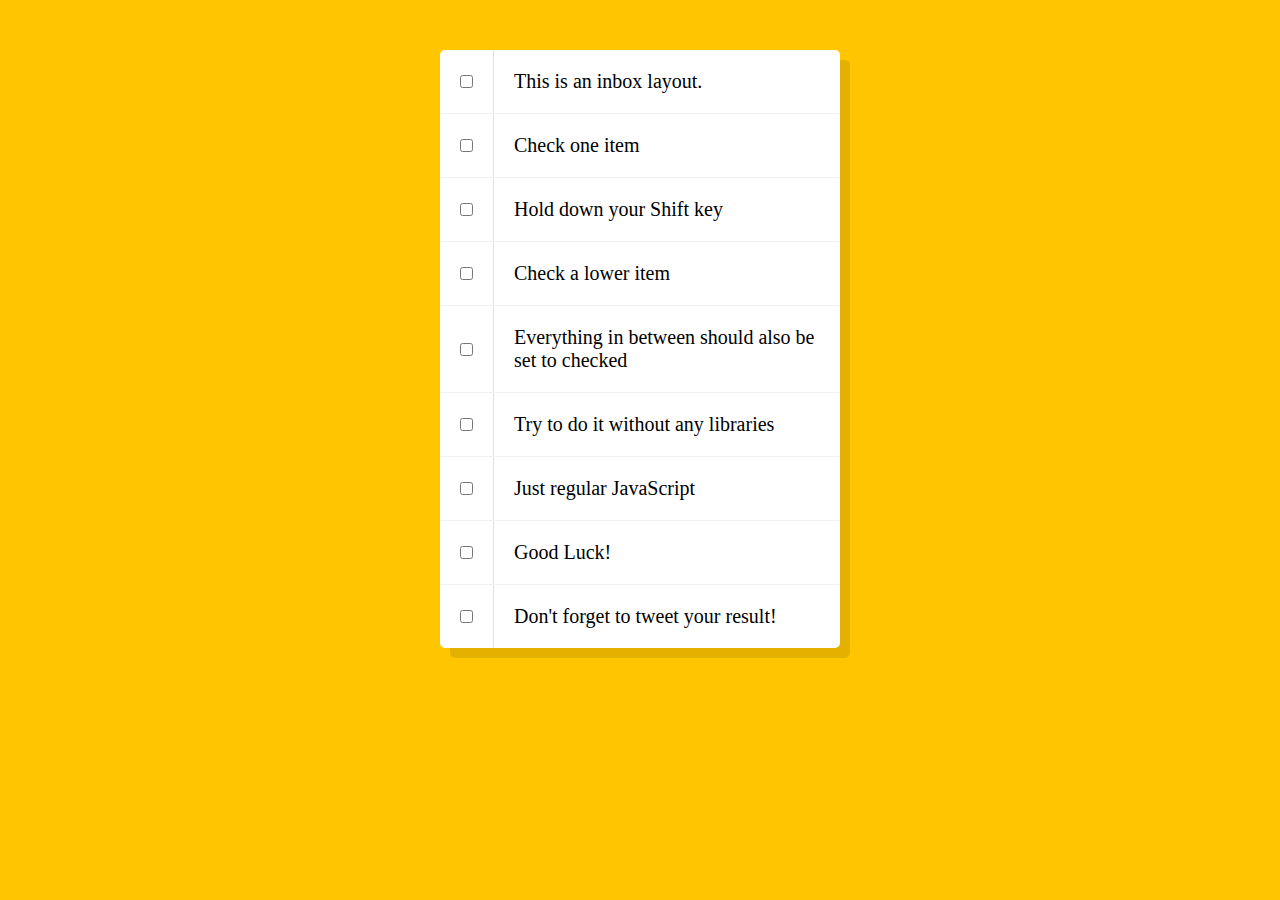
<file: Day10_HoldShift/src/index.html>
<!DOCTYPE html>
<html lang="en">
<head>
  <meta charset="UTF-8">
  <title>Hold Shift to Check Multiple Checkboxes</title>
</head>
<body>
  <style>

    html {
      font-family: sans-serif;
      background: #ffc600;
    }

    .inbox {
      max-width: 400px;
      margin: 50px auto;
      background: white;
      border-radius: 5px;
      box-shadow: 10px 10px 0 rgba(0,0,0,0.1);
    }

    .item {
      display: flex;
      align-items: center;
      border-bottom: 1px solid #F1F1F1;
    }

    .item:last-child {
      border-bottom: 0;
    }

    input:checked + p {
      background: #F9F9F9;
      text-decoration: line-through;
    }

    input[type="checkbox"] {
      margin: 20px;
    }

    p {
      margin: 0;
      padding: 20px;
      transition: background 0.2s;
      flex: 1;
      font-family:'helvetica neue';
      font-size: 20px;
      font-weight: 200;
      border-left: 1px solid #D1E2FF;
    }
  </style>
   <!--
   The following is a common layout you would see in an email client.

   When a user clicks a checkbox, holds Shift, and then clicks another checkbox a few rows down, all the checkboxes inbetween those two checkboxes should be checked.

  -->
  <div class="inbox">
    <div class="item">
      <input type="checkbox">
      <p>This is an inbox layout.</p>
    </div>
    <div class="item">
      <input type="checkbox">
      <p>Check one item</p>
    </div>
    <div class="item">
      <input type="checkbox">
      <p>Hold down your Shift key</p>
    </div>
    <div class="item">
      <input type="checkbox">
      <p>Check a lower item</p>
    </div>
    <div class="item">
      <input type="checkbox">
      <p>Everything in between should also be set to checked</p>
    </div>
    <div class="item">
      <input type="checkbox">
      <p>Try to do it without any libraries</p>
    </div>
    <div class="item">
      <input type="checkbox">
      <p>Just regular JavaScript</p>
    </div>
    <div class="item">
      <input type="checkbox">
      <p>Good Luck!</p>
    </div>
    <div class="item">
      <input type="checkbox">
      <p>Don't forget to tweet your result!</p>
    </div>
  </div>

<script>
    const checkboxes=document.querySelectorAll('.inbox input[type="checkbox"]');
    let lastChecked;
    function handleCheck(e){
        let inbetween = false;
        if(e.shiftKey && this.checked){
            checkboxes.forEach(checkbox=>{
                if(checkbox===this || checkbox ===lastChecked){
                    inbetween=!inbetween
                }
                if (inbetween) {
                    checkbox.checked = true;
                }
            })
        }
        
        
        lastChecked=this
    }
    checkboxes.forEach(checkbox=>checkbox.addEventListener('click',handleCheck));
</script>
</body>
</html>
</file>
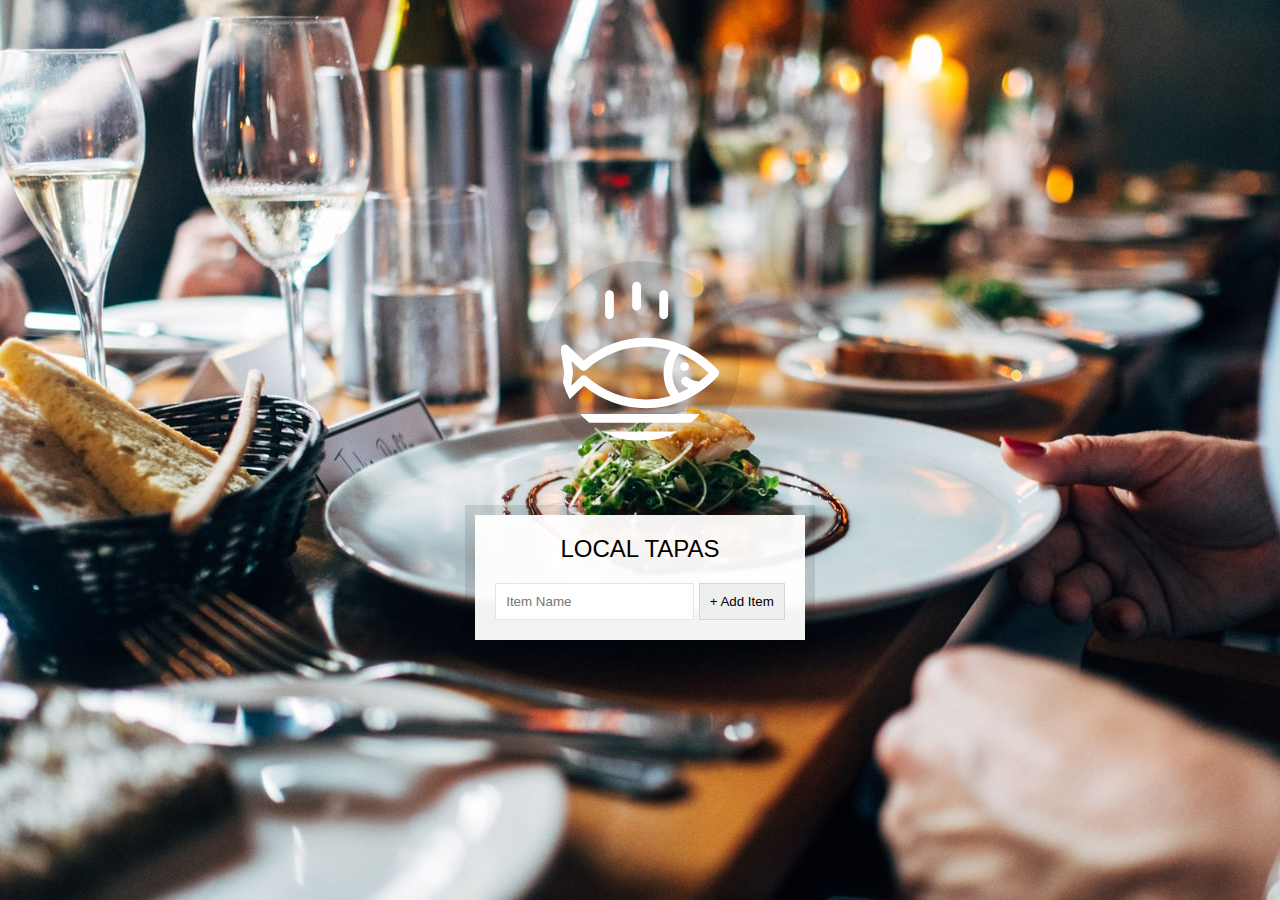
<file: Day15_LocalStorage/src/index.html>
<!DOCTYPE html>
<html lang="en">
<head>
  <meta charset="UTF-8">
  <title>LocalStorage</title>
  <link rel="stylesheet" href="style.css">
</head>
<body>
  <!--
      Fish SVG Cred:
      https://thenounproject.com/search/?q=fish&i=589236
   -->

   <svg xmlns="http://www.w3.org/2000/svg" xmlns:xlink="http://www.w3.org/1999/xlink" version="1.1" x="0px" y="0px" viewBox="0 0 512 512" enable-background="new 0 0 512 512" xml:space="preserve"><g><path d="M495.9,425.3H16.1c-5.2,0-10.1,2.9-12.5,7.6c-2.4,4.7-2.1,10.3,0.9,14.6l39,56.4c2.6,3.8,7,6.1,11.6,6.1h401.7   c4.6,0,9-2.3,11.6-6.1l39-56.4c3-4.3,3.3-9.9,0.9-14.6C506,428.2,501.1,425.3,495.9,425.3z M449.4,481.8H62.6L43,453.6H469   L449.4,481.8z"/><path d="M158.3,122c7.8,0,14.1-6.3,14.1-14.1V43.4c0-7.8-6.3-14.1-14.1-14.1c-7.8,0-14.1,6.3-14.1,14.1v64.5   C144.2,115.7,150.5,122,158.3,122z"/><path d="M245.1,94.7c7.8,0,14.1-6.3,14.1-14.1V16.1c0-7.8-6.3-14.1-14.1-14.1C237.3,2,231,8.3,231,16.1v64.5   C231,88.4,237.3,94.7,245.1,94.7z"/><path d="M331.9,122c7.8,0,14.1-6.3,14.1-14.1V43.4c0-7.8-6.3-14.1-14.1-14.1s-14.1,6.3-14.1,14.1v64.5   C317.8,115.7,324.1,122,331.9,122z"/><path d="M9.6,385.2c5.3,2.8,11.8,1.9,16.2-2.2l50.6-47.7c56.7,46.5,126.6,71.9,198.3,71.9c0,0,0,0,0,0   c87.5,0,169.7-36.6,231.4-103.2c5-5.4,5-13.8,0-19.2c-61.8-66.5-144-103.2-231.4-103.2c-72,0-142.2,25.6-199,72.5l-50-47.1   c-4.4-4.1-10.9-5-16.2-2.2c-5.3,2.8-8.3,8.7-7.4,14.6l11.6,75L2.2,370.6C1.3,376.5,4.2,382.4,9.6,385.2z M380.9,230.8   c34.9,14.3,67.2,35.7,95.3,63.6c-10.1,10-20.8,19.2-31.9,27.5c-22.4-3.3-29.6-8.8-30.7-9.7c-4-5.7-11.8-7.7-18.1-4.4   c-6.9,3.6-9.5,12.2-5.9,19.1c1.9,3.5,7.3,10.3,22.4,16c-10.1,5.7-20.5,10.7-31.1,15.1C352.4,320.2,352.4,268.6,380.9,230.8z    M36.3,255.6l29.4,27.7c5.3,5,13.6,5.1,19.1,0.3c53.2-47.6,120.7-73.7,190-73.7c26.9,0,53.2,3.9,78.5,11.3   c-29.3,44.6-29.3,102,0,146.6c-25.3,7.4-51.6,11.3-78.5,11.3c-69,0-136.3-26-189.4-73.2c-2.7-2.4-13.4-6.3-19.1,0.3l-30.1,28.3   l5.7-40C42.2,293,36.3,255.6,36.3,255.6z"/><circle cx="398.8" cy="273.8" r="14.1"/></g></svg>

  <div class="wrapper">
    <h2>LOCAL TAPAS</h2>
    <p></p>
    <ul class="plates">
      <li>Loading Tapas...</li>
    </ul>
    <form class="add-items">
      <input type="text" name="item" placeholder="Item Name" required>
      <input type="submit" value="+ Add Item">
    </form>
  </div>

<script>
  const addItems = document.querySelector('.add-items');
  const itemsList = document.querySelector('.plates');
  const items = JSON.parse(localStorage.getItem('itemsData')) || []; //checking if there's local storage


  function pushItem(e){
    e.preventDefault(); // stopping default refresh
    const text = (this.querySelector('[name=item]')).value  // this is the form here
    const item ={
      text:text,
      done:false
    }
    

    items.push(item);
    populateList(items,itemsList);
    localStorage.setItem('itemsData',JSON.stringify(items));  // setting in local storage
    this.reset(); //clear form data
  }

  function populateList(plates=[],platesList){
    platesList.innerHTML=plates.map((plate,i)=>{
      return `
        <li>
          <input type="checkbox" data-index=${i} id="item-${i}" ${plate.done?'checked':''}/>
          <label for="item-${i}">${plate.text}</label>
        </li>
      `
    }).join('');
  }

  function toggleDone(e){
    if(!e.target.matches('input')) return; //this will listen only on input ie checkbox not the list or anywhere between
    const el =e.target;
    const index = el.dataset.index;
    items[index].done=!items[index].done; //reverse setting it
    localStorage.setItem('itemsData',JSON.stringify(items)); // setting in local storage
    populateList(items,itemsList); // loading DOM
  }

  addItems.addEventListener('submit',pushItem);
  itemsList.addEventListener('click',toggleDone); // this is event delegation, we're targetting something which is existent on page, ie <ul> is present even if <li> is there or not, <li> is created later

  populateList(items,itemsList); //loading with default cache

</script>


</body>
</html>
</file>
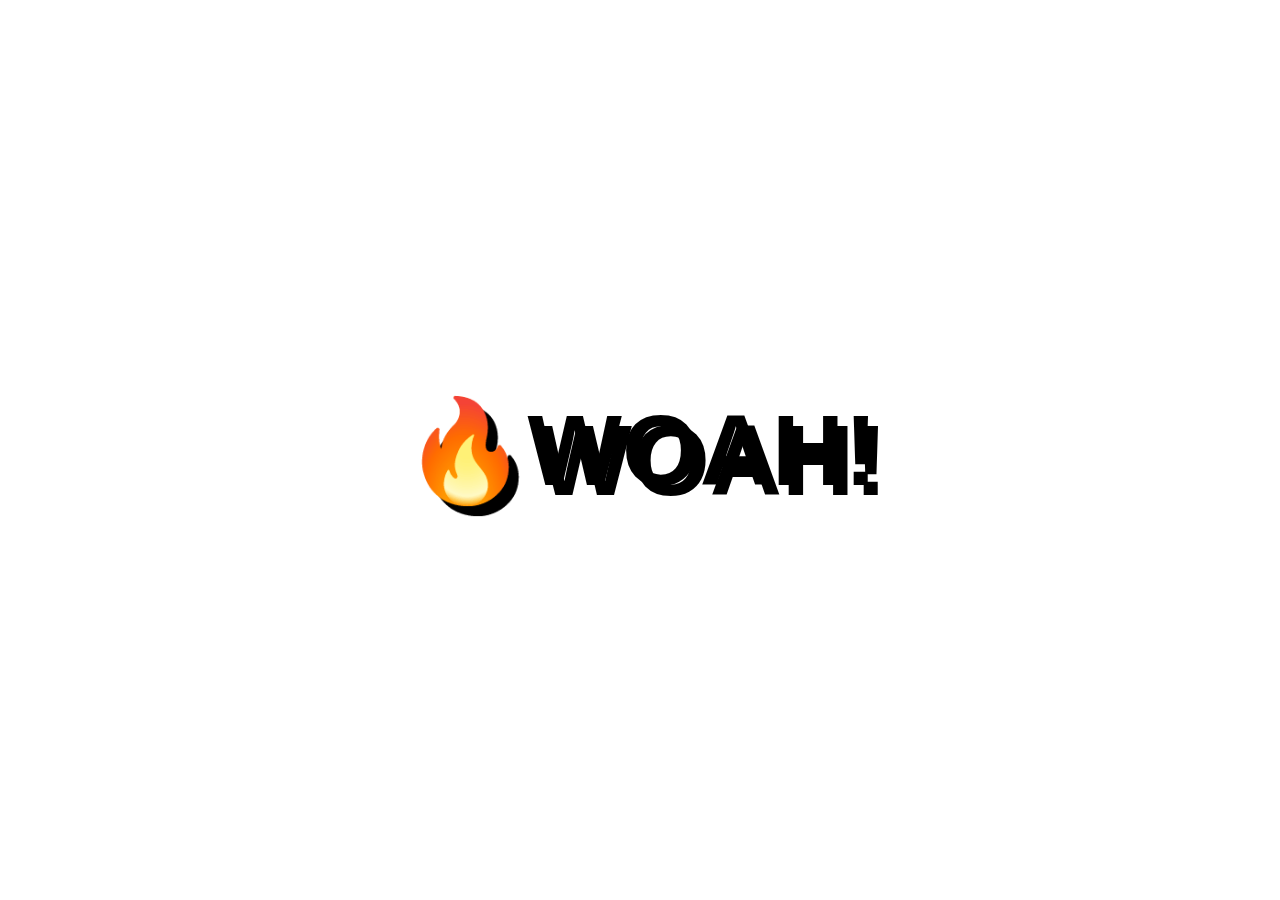
<file: Day16_Mouse_Move_shadow/src/index.html>
<!DOCTYPE html>
<html lang="en">
<head>
  <meta charset="UTF-8">
  <title>Mouse Shadow</title>
</head>
<body>

  <div class="hero">
    <h1 contenteditable>🔥WOAH!</h1>
  </div>

  <style>
  html {
    color: black;
    font-family: sans-serif;
  }

  body {
    margin: 0;
  }

  .hero {
    min-height: 100vh;
    display: flex;
    justify-content: center;
    align-items: center;
    color: black;
  }

  h1 {
    text-shadow: 10px 10px 0 rgba(0,0,0,1);
    font-size: 100px;
  }
  </style>

<script>
  const hero = document.querySelector('.hero');
  const text = hero.querySelector('h1');
  const walk=100;

  function shadow(e){
    const {offsetWidth:width,offsetHeight:height}=hero;
    let {offsetX:x,offsetY:y} = e //equivalent to e.offsetX=x, used to find current cureser position

    if(this!==e.target){  //our main element on which event listener is hero, but when there's child the offset position becomes relative and start from 0, hence doung this
      x = x + e.target.offsetLeft;  //adding relative to make it absolute
      y = y + e.target.offsetTop;
    }

    const xWalk = Math.round((x/width * walk) - (walk/2));  //how far text shadow should stretch, if walk is 100 it'll move between 50px to -50px
    const yWalk = Math.round((y/height * walk) - (walk/2));
    
    text.style.textShadow = `${xWalk}px ${yWalk}px 0 rgba(255,0,255,0.7)`; //you can repeat the shadow property multiple time to get multiple shadows in differnt direction and color

  }

  hero.addEventListener('mousemove',shadow);
</script>
</body>
</html>
</file>
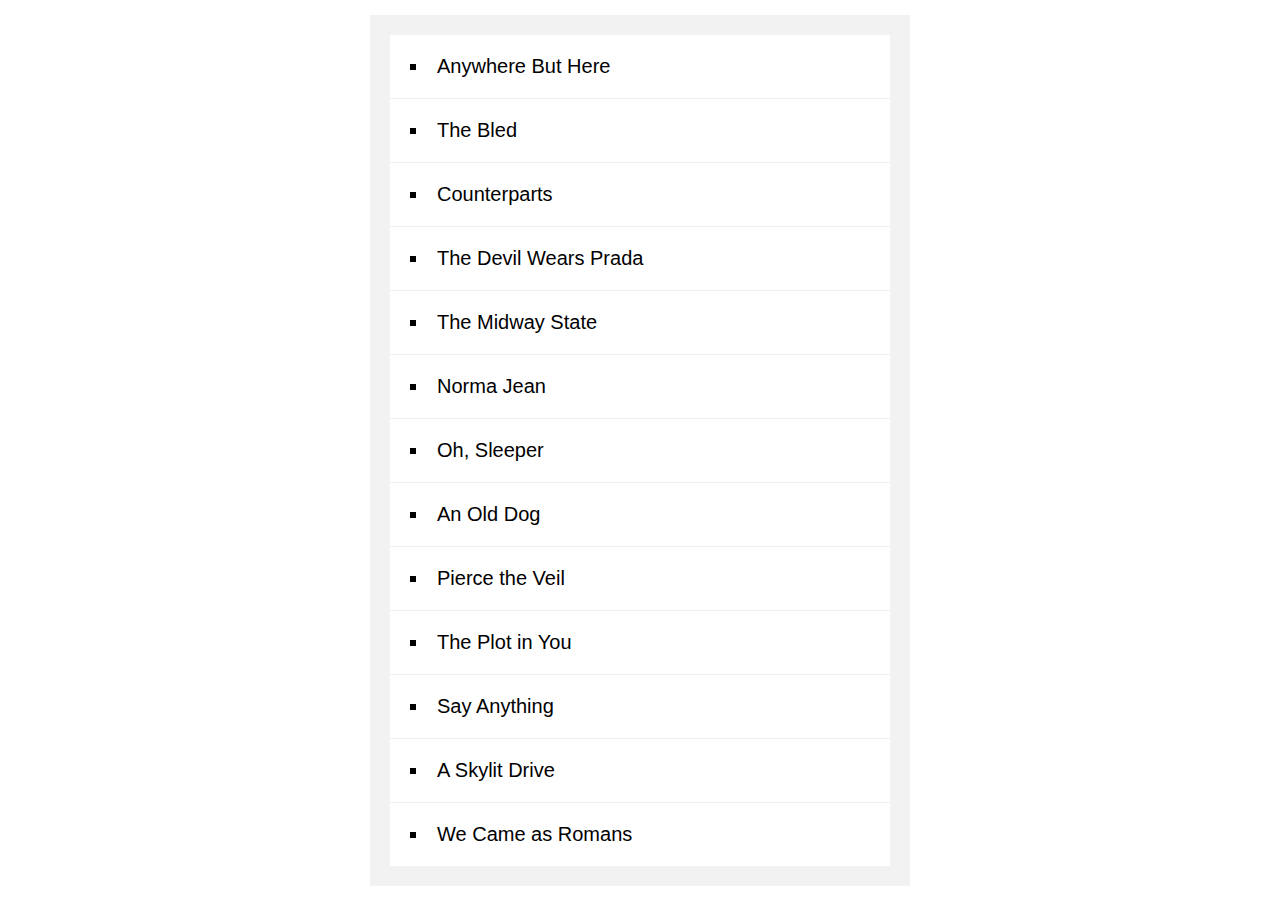
<file: Day17_Sort_Words/src/index.html>
<!DOCTYPE html>
<html lang="en">
<head>
  <meta charset="UTF-8">
  <title>Sort Without Articles</title>
</head>
<body>

  <style>
    body {
      margin: 0;
      font-family: sans-serif;
      background: url("https://source.unsplash.com/nDqA4d5NL0k/2000x2000");
      background-size: cover;
      display: flex;
      align-items: center;
      min-height: 100vh;
    }

    #bands {
      list-style: inside square;
      font-size: 20px;
      background: white;
      width: 500px;
      margin: auto;
      padding: 0;
      box-shadow: 0 0 0 20px rgba(0, 0, 0, 0.05);
    }
    
    #bands li {
      border-bottom: 1px solid #efefef;
      padding: 20px;
    }
    
    #bands li:last-child {
      border-bottom: 0;
    }

    a {
      color: #ffc600;
      text-decoration: none;
    }

  </style>

  <ul id="bands"></ul>

<script>
const bands = ['The Plot in You', 'The Devil Wears Prada', 'Pierce the Veil', 'Norma Jean', 'The Bled', 'Say Anything', 'The Midway State', 'We Came as Romans', 'Counterparts', 'Oh, Sleeper', 'A Skylit Drive', 'Anywhere But Here', 'An Old Dog'];

function strip(bandName) {
  return bandName.replace(/^(a |the |an )/i, '').trim();
}

const sortedBands = bands.sort((a, b) => strip(a) > strip(b) ? 1 : -1);

document.querySelector('#bands').innerHTML =
  sortedBands
    .map(band => `<li>${band}</li>`)
    .join('');

console.log(sortedBands);

</script>

</body>
</html>
</file>
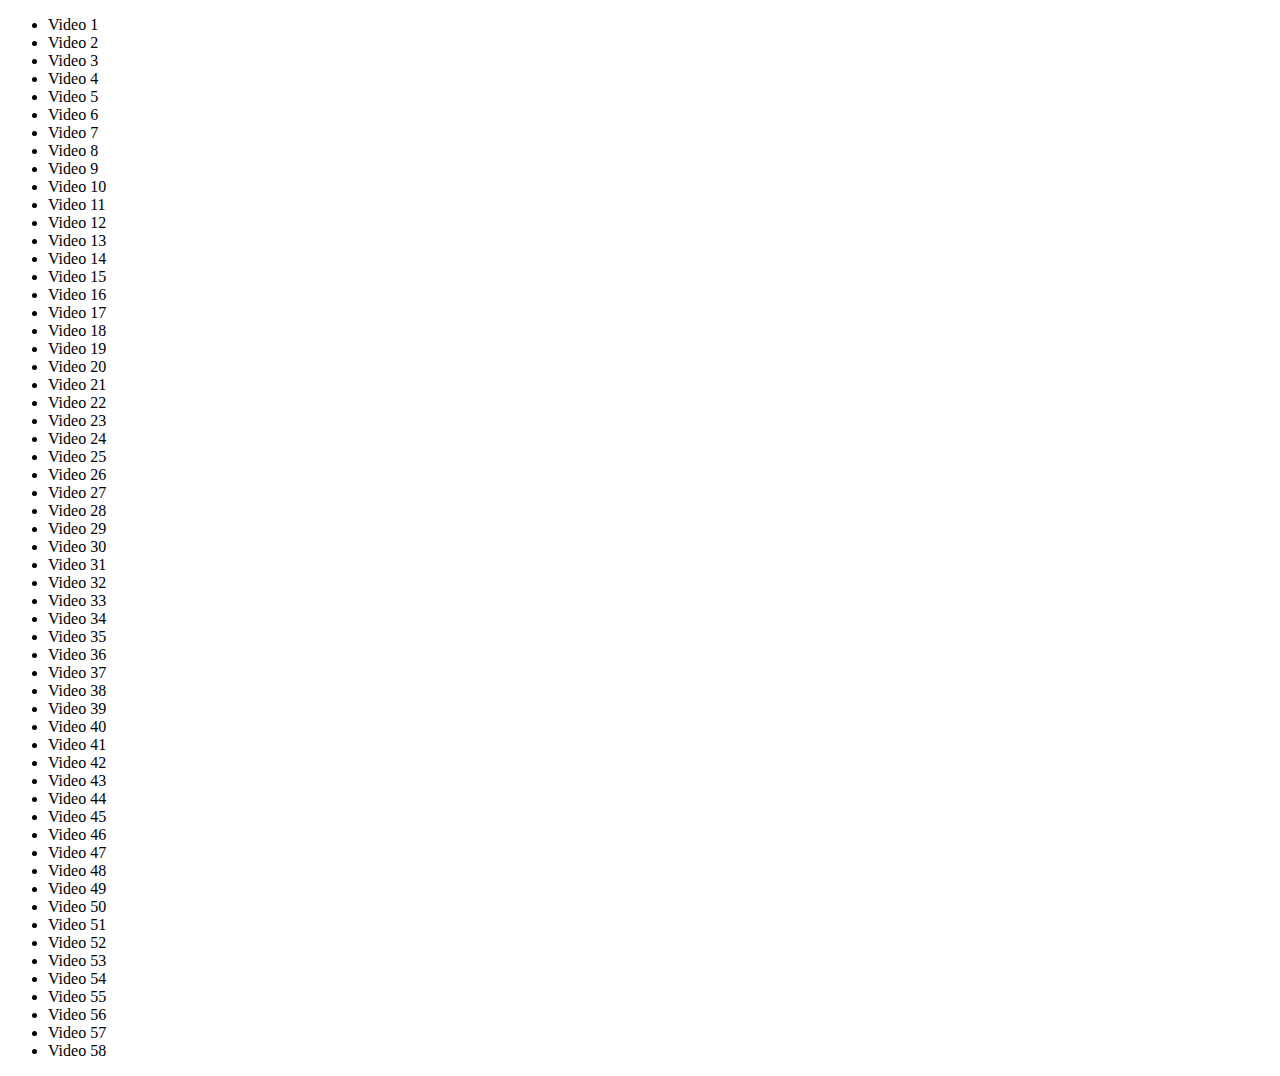
<file: Day18_Adding_Time_with_Reduce/src/index.html>
<!DOCTYPE html>
<html lang="en">
<head>
  <meta charset="UTF-8">
  <title>Videos</title>
</head>
<body>
  <ul class="videos">
    <li data-time="5:43">
      Video 1
    </li>
    <li data-time="2:33">
      Video 2
    </li>
    <li data-time="3:45">
      Video 3
    </li>
    <li data-time="0:47">
      Video 4
    </li>
    <li data-time="5:21">
      Video 5
    </li>
    <li data-time="6:56">
      Video 6
    </li>
    <li data-time="3:46">
      Video 7
    </li>
    <li data-time="5:25">
      Video 8
    </li>
    <li data-time="3:14">
      Video 9
    </li>
    <li data-time="3:31">
      Video 10
    </li>
    <li data-time="5:59">
      Video 11
    </li>
    <li data-time="3:07">
      Video 12
    </li>
    <li data-time="11:29">
      Video 13
    </li>
    <li data-time="8:57">
      Video 14
    </li>
    <li data-time="5:49">
      Video 15
    </li>
    <li data-time="5:52">
      Video 16
    </li>
    <li data-time="5:50">
      Video 17
    </li>
    <li data-time="9:13">
      Video 18
    </li>
    <li data-time="11:51">
      Video 19
    </li>
    <li data-time="7:58">
      Video 20
    </li>
    <li data-time="4:40">
      Video 21
    </li>
    <li data-time="4:45">
      Video 22
    </li>
    <li data-time="6:46">
      Video 23
    </li>
    <li data-time="7:24">
      Video 24
    </li>
    <li data-time="7:12">
      Video 25
    </li>
    <li data-time="5:23">
      Video 26
    </li>
    <li data-time="3:34">
      Video 27
    </li>
    <li data-time="8:22">
      Video 28
    </li>
    <li data-time="5:17">
      Video 29
    </li>
    <li data-time="3:10">
      Video 30
    </li>
    <li data-time="4:43">
      Video 31
    </li>
    <li data-time="19:43">
      Video 32
    </li>
    <li data-time="0:47">
      Video 33
    </li>
    <li data-time="0:47">
      Video 34
    </li>
    <li data-time="3:14">
      Video 35
    </li>
    <li data-time="3:59">
      Video 36
    </li>
    <li data-time="2:43">
      Video 37
    </li>
    <li data-time="4:17">
      Video 38
    </li>
    <li data-time="6:56">
      Video 39
    </li>
    <li data-time="3:05">
      Video 40
    </li>
    <li data-time="2:06">
      Video 41
    </li>
    <li data-time="1:59">
      Video 42
    </li>
    <li data-time="1:49">
      Video 43
    </li>
    <li data-time="3:36">
      Video 44
    </li>
    <li data-time="7:10">
      Video 45
    </li>
    <li data-time="3:44">
      Video 46
    </li>
    <li data-time="3:44">
      Video 47
    </li>
    <li data-time="4:36">
      Video 48
    </li>
    <li data-time="3:16">
      Video 49
    </li>
    <li data-time="1:10">
      Video 50
    </li>
    <li data-time="6:10">
      Video 51
    </li>
    <li data-time="2:14">
      Video 52
    </li>
    <li data-time="3:44">
      Video 53
    </li>
    <li data-time="5:05">
      Video 54
    </li>
    <li data-time="6:03">
      Video 55
    </li>
    <li data-time="12:39">
      Video 56
    </li>
    <li data-time="1:56">
      Video 57
    </li>
    <li data-time="4:04">
      Video 58
    </li>
  </ul>
<script>

  const timeNodes = Array.from(document.querySelectorAll('[data-time]'));

  const seconds = timeNodes
    .map(node => node.dataset.time)
    .map(timeCode => {
      const [mins, secs] = timeCode.split(':').map(parseFloat);
      return (mins * 60) + secs;
    })
    .reduce((total, vidSeconds) => total + vidSeconds);

    let secondsLeft = seconds;
    const hours = Math.floor(secondsLeft / 3600);
    secondsLeft = secondsLeft % 3600;

    const mins = Math.floor(secondsLeft / 60);
    secondsLeft = secondsLeft % 60;

    console.log(hours, mins, secondsLeft);

</script>
</body>
</html>
</file>
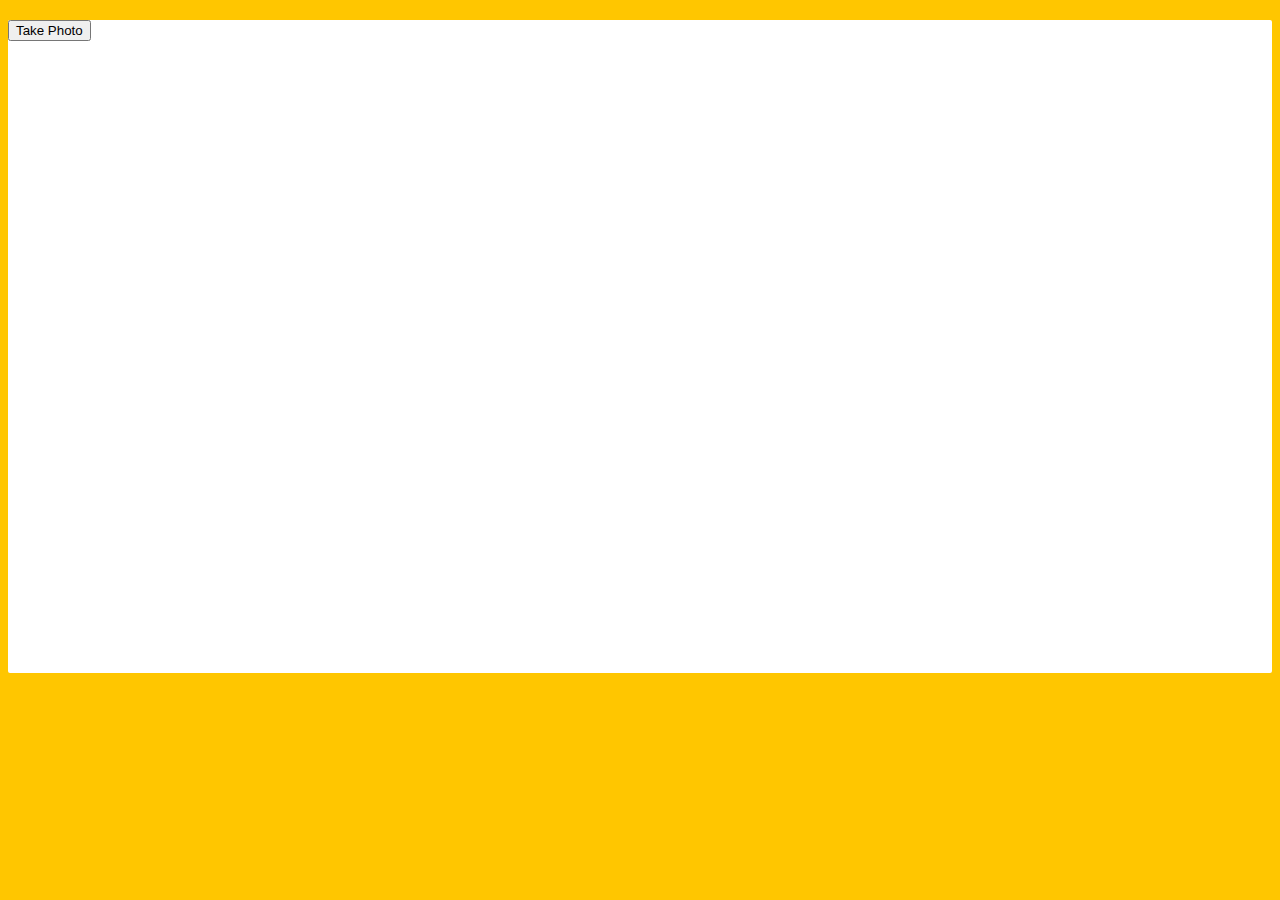
<file: Day19_Webcam_Fun/src/index.html>
<!DOCTYPE html>
<html lang="en">
<head>
  <meta charset="UTF-8">
  <title>Get User Media Code Along!</title>
  <link rel="stylesheet" href="style.css">
</head>
<body>

  <div class="photobooth">
    <div class="controls">
      <button onClick="takePhoto()">Take Photo</button>
<!--       <div class="rgb">
        <label for="rmin">Red Min:</label>
        <input type="range" min=0 max=255 name="rmin">
        <label for="rmax">Red Max:</label>
        <input type="range" min=0 max=255 name="rmax">

        <br>

        <label for="gmin">Green Min:</label>
        <input type="range" min=0 max=255 name="gmin">
        <label for="gmax">Green Max:</label>
        <input type="range" min=0 max=255 name="gmax">

        <br>

        <label for="bmin">Blue Min:</label>
        <input type="range" min=0 max=255 name="bmin">
        <label for="bmax">Blue Max:</label>
        <input type="range" min=0 max=255 name="bmax">
      </div> -->
    </div>

    <canvas class="photo"></canvas>
    <video class="player"></video>
    <div class="strip"></div>
  </div>

  <audio class="snap" src="./snap.mp3" hidden></audio>

  <script src="scripts.js"></script>

</body>
</html>
</file>
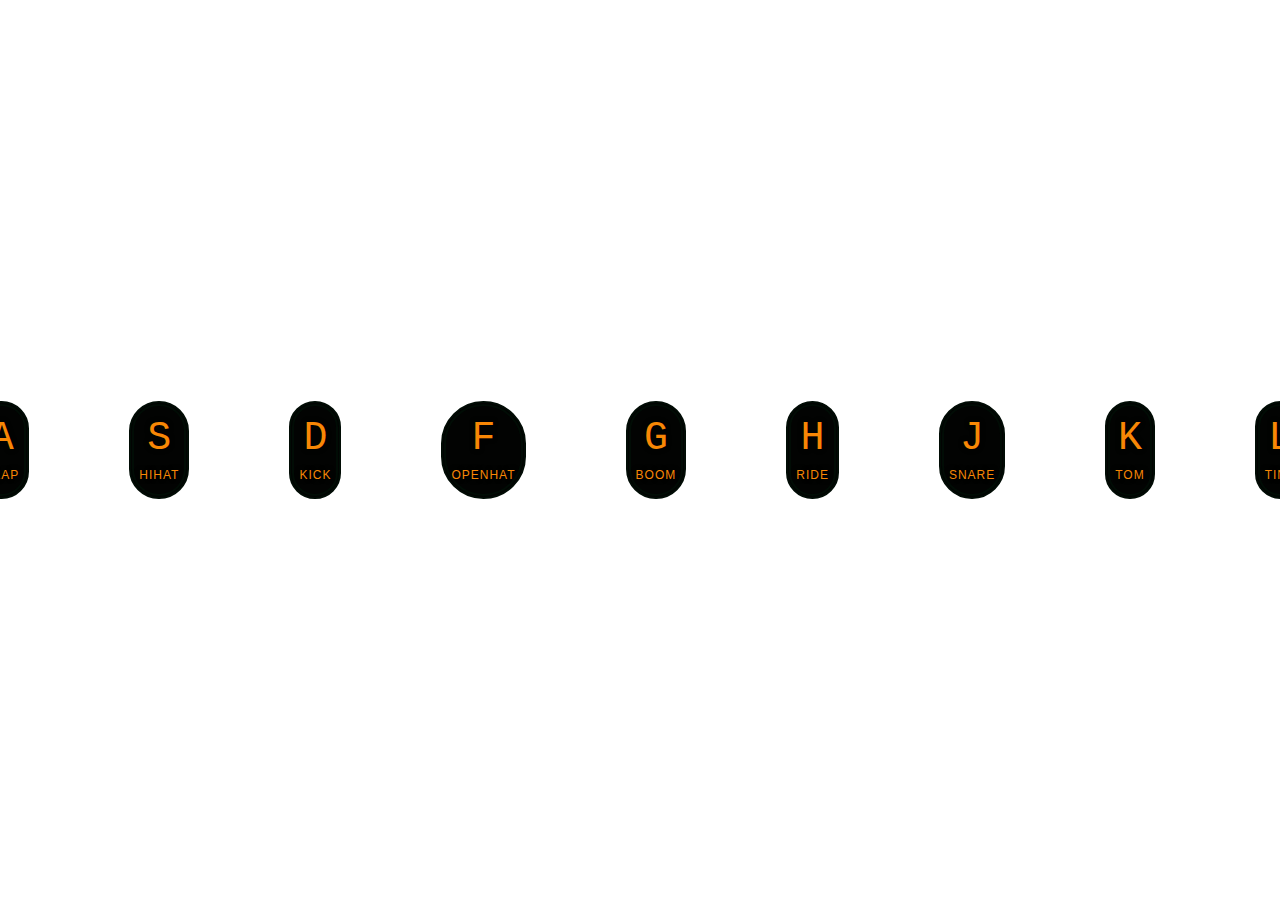
<file: Day1_DrumKit/src/index.html>
<!DOCTYPE html>
<html lang="en">
<head>
  <meta charset="UTF-8">
  <title>Drum Kit</title>
  <link rel="stylesheet" href="styling.css">
</head>
<body>


    <div class="keys">
      <div data-key="65" class="key">
        <kbd>A</kbd>
        <span class="sound">clap</span>
      </div>
      <div data-key="83" class="key">
        <kbd>S</kbd>
        <span class="sound">hihat</span>
      </div>
      <div data-key="68" class="key">
        <kbd>D</kbd>
        <span class="sound">kick</span>
      </div>
      <div data-key="70" class="key">
        <kbd>F</kbd>
        <span class="sound">openhat</span>
      </div>
      <div data-key="71" class="key">
        <kbd>G</kbd>
        <span class="sound">boom</span>
      </div>
      <div data-key="72" class="key">
        <kbd>H</kbd>
        <span class="sound">ride</span>
      </div>
      <div data-key="74" class="key">
        <kbd>J</kbd>
        <span class="sound">snare</span>
      </div>
      <div data-key="75" class="key">
        <kbd>K</kbd>
        <span class="sound">tom</span>
      </div>
      <div data-key="76" class="key">
        <kbd>L</kbd>
        <span class="sound">tink</span>
      </div>
    </div>
  
    <audio data-key="65" src="sounds/clap.wav"></audio>
    <audio data-key="83" src="sounds/hihat.wav"></audio>
    <audio data-key="68" src="sounds/kick.wav"></audio>
    <audio data-key="70" src="sounds/openhat.wav"></audio>
    <audio data-key="71" src="sounds/boom.wav"></audio>
    <audio data-key="72" src="sounds/ride.wav"></audio>
    <audio data-key="74" src="sounds/snare.wav"></audio>
    <audio data-key="75" src="sounds/tom.wav"></audio>
    <audio data-key="76" src="sounds/tink.wav"></audio>
  
  <script>

      window.addEventListener('keydown',function(e){
        const audio = document.querySelector(`audio[data-key="${e.keyCode}"]`);
        if (!audio) return;
        const key = document.querySelector(`div[data-key="${e.keyCode}"]`);
        key.classList.add('playing')
        audio.currentTime=0;
        audio.play();
      })

      document.querySelectorAll(`.key`).forEach(a=>a.addEventListener('transitionend',removeTransition));

      function removeTransition(e){
        if(e.propertyName==='transform'){
            e.target.classList.remove('playing');
        }
      }
  
  </script>

</body>
</html>
</file>
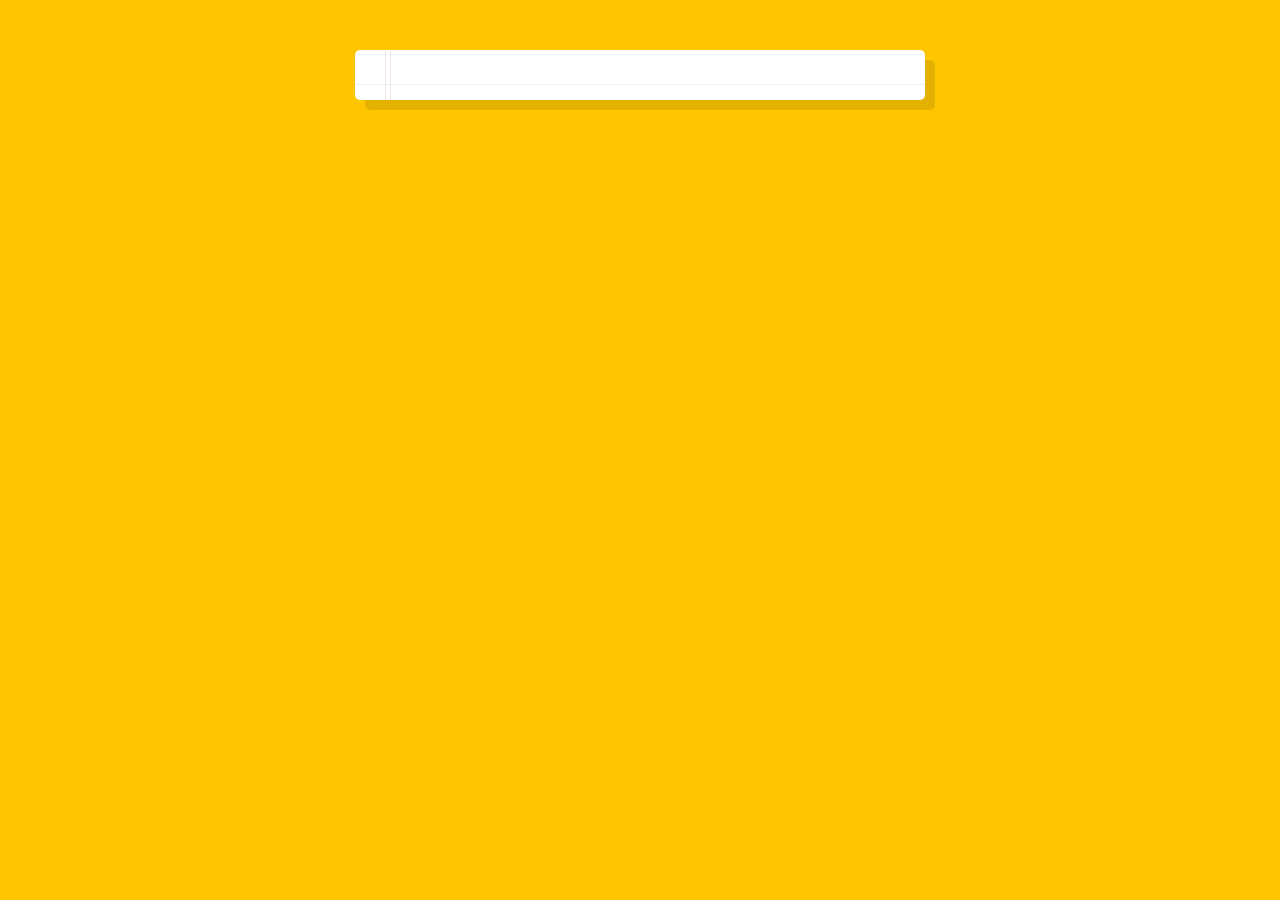
<file: Day20_Speech_Detection/src/index.html>
<!DOCTYPE html>
<html lang="en">
<head>
  <meta charset="UTF-8">
  <title>Speech Detection</title>
</head>
<body>

  <div class="words" contenteditable>
  </div>

<script>
  window.SpeechRecognition = window.SpeechRecognition || window.webkitSpeechRecognition;

  const recognition = new SpeechRecognition();
  recognition.interimResults = true;
  recognition.lang = 'en-US';
  
  let p = document.createElement('p');
  const words = document.querySelector('.words');
  words.appendChild(p);

  recognition.addEventListener('result', e => {
    const transcript = Array.from(e.results)
      .map(result => result[0])
      .map(result => result.transcript)
      .join('');

      const poopScript = transcript.replace(/poop|poo|shit|dump/gi, '💩');
      p.textContent = poopScript;

      if (e.results[0].isFinal) {
        p = document.createElement('p');
        words.appendChild(p);
      }
  });

  recognition.addEventListener('end', recognition.start);

  recognition.start();

</script>


  <style>
    html {
      font-size: 10px;
    }

    body {
      background: #ffc600;
      font-family: 'helvetica neue';
      font-weight: 200;
      font-size: 20px;
    }

    .words {
      max-width: 500px;
      margin: 50px auto;
      background: white;
      border-radius: 5px;
      box-shadow: 10px 10px 0 rgba(0,0,0,0.1);
      padding: 1rem 2rem 1rem 5rem;
      background: -webkit-gradient(linear, 0 0, 0 100%, from(#d9eaf3), color-stop(4%, #fff)) 0 4px;
      background-size: 100% 3rem;
      position: relative;
      line-height: 3rem;
    }
    
    p {
      margin: 0 0 3rem;
    }

    .words:before {
      content: '';
      position: absolute;
      width: 4px;
      top: 0;
      left: 30px;
      bottom: 0;
      border: 1px solid;
      border-color: transparent #efe4e4;
    }
  </style>

</body>
</html>
</file>
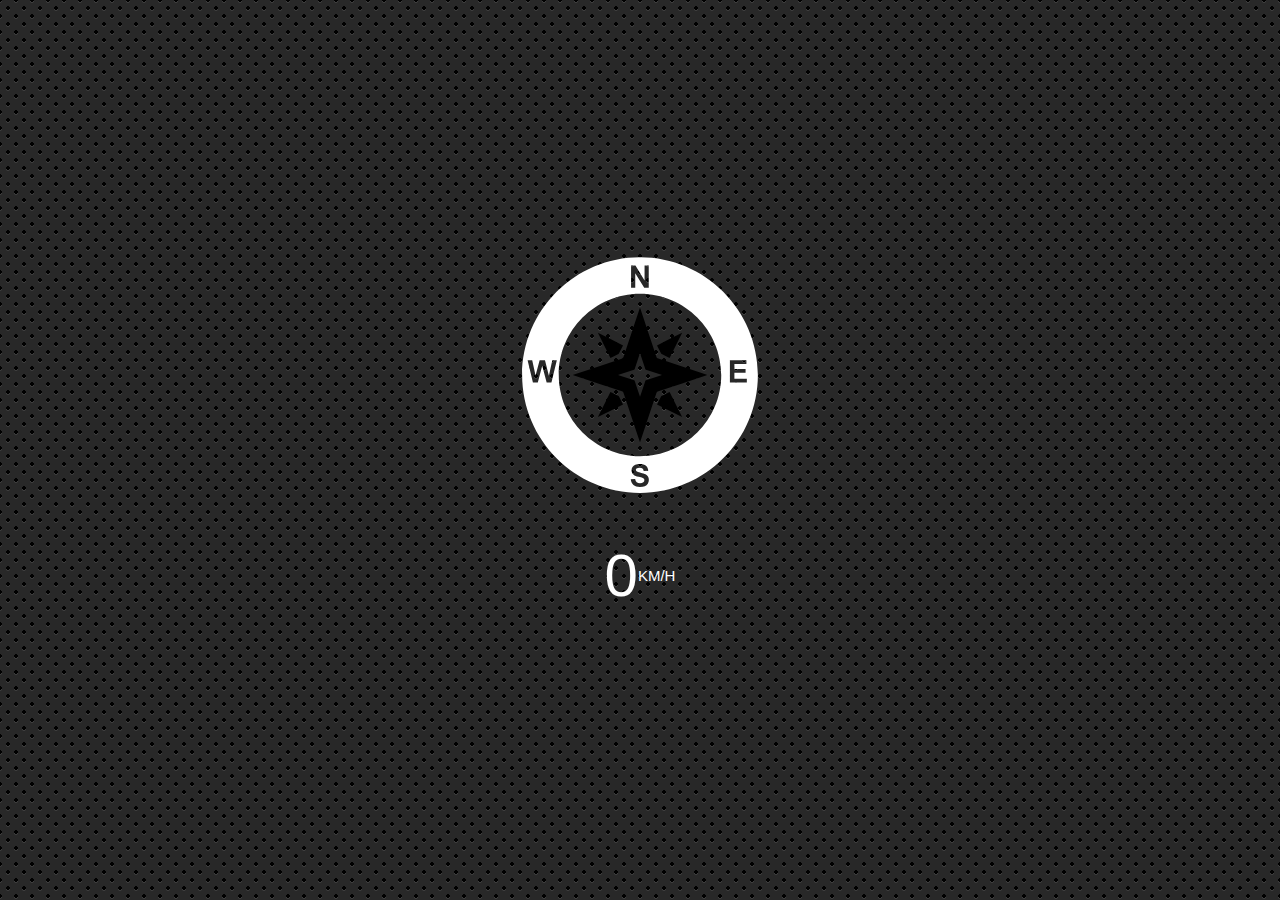
<file: Day21_GeoLocation/src/index.html>
<!DOCTYPE html>
<html lang="en">
<head>
  <meta charset="UTF-8">
  <title>Document</title>
  <meta name="viewport" content="width=device-width">
</head>
<body>
  <svg class="arrow" xmlns="http://www.w3.org/2000/svg" xmlns:xlink="http://www.w3.org/1999/xlink" version="1.1" x="0px" y="0px" viewBox="0 0 64 64" enable-background="new 0 0 64 64" xml:space="preserve"><g><path fill="#ffffff" d="M32,1.824C15.361,1.824,1.825,15.361,1.825,32c0,16.639,13.537,30.176,30.175,30.176   S62.175,48.639,62.175,32C62.175,15.361,48.639,1.824,32,1.824z M29.715,3.988h1.12l2.333,3.807V3.988h1.069v5.701h-1.155   l-2.298-3.718v3.718h-1.069V3.988z M9.323,33.917H8.102l-1.136-4.262l-1.132,4.262H4.587l-1.361-5.701h1.178l0.859,3.916   l1.042-3.916h1.369l0.999,3.982l0.875-3.982h1.159L9.323,33.917z M33.995,59.828c-0.181,0.285-0.438,0.497-0.77,0.636   c-0.332,0.139-0.745,0.208-1.241,0.208c-0.721,0-1.274-0.167-1.661-0.5c-0.386-0.333-0.617-0.819-0.692-1.456l1.12-0.109   c0.067,0.376,0.204,0.652,0.41,0.828c0.206,0.176,0.484,0.264,0.834,0.264c0.371,0,0.65-0.078,0.838-0.235   c0.188-0.157,0.282-0.34,0.282-0.55c0-0.135-0.04-0.25-0.119-0.344c-0.079-0.095-0.217-0.177-0.414-0.247   c-0.135-0.047-0.442-0.13-0.922-0.249c-0.617-0.153-1.05-0.341-1.299-0.564c-0.35-0.314-0.525-0.696-0.525-1.147   c0-0.29,0.082-0.562,0.247-0.815c0.165-0.253,0.402-0.445,0.712-0.577c0.31-0.132,0.684-0.198,1.122-0.198   c0.716,0,1.254,0.157,1.616,0.471c0.362,0.314,0.552,0.733,0.57,1.256l-1.151,0.051c-0.049-0.293-0.155-0.504-0.317-0.632   c-0.162-0.128-0.405-0.193-0.729-0.193c-0.334,0-0.596,0.069-0.786,0.206c-0.122,0.088-0.183,0.206-0.183,0.354   c0,0.135,0.057,0.25,0.171,0.346c0.145,0.122,0.498,0.249,1.058,0.381c0.56,0.132,0.974,0.269,1.243,0.41   c0.268,0.141,0.478,0.334,0.63,0.58c0.152,0.245,0.227,0.548,0.227,0.908C34.267,59.237,34.176,59.543,33.995,59.828z M32,52.795   c-11.466,0-20.795-9.329-20.795-20.795c0-11.466,9.329-20.795,20.795-20.795S52.795,20.534,52.795,32   C52.795,43.466,43.466,52.795,32,52.795z M55.014,33.917v-5.701h4.227v0.965h-3.076v1.264h2.862v0.96h-2.862v1.552h3.185v0.961   H55.014z"/><g><path fill="#000000" d="M48.904,31.863c-4.074-1.358-8.148-2.717-12.226-4.066c-0.265-0.087-0.399-0.223-0.486-0.486    c-1.349-4.077-2.708-8.151-4.066-12.226c-0.029-0.087-0.074-0.169-0.132-0.3c-0.054,0.152-0.09,0.245-0.122,0.34    c-1.352,4.053-2.707,8.104-4.048,12.161c-0.096,0.292-0.246,0.428-0.532,0.522c-4.056,1.342-8.108,2.696-12.16,4.049    c-0.097,0.032-0.189,0.074-0.344,0.137c0.172,0.06,0.267,0.093,0.362,0.125c4.074,1.358,8.148,2.717,12.224,4.072    c0.204,0.068,0.337,0.158,0.412,0.386c1.243,3.757,2.498,7.511,3.75,11.265c0.144,0.432,0.291,0.862,0.463,1.373    c0.068-0.185,0.108-0.285,0.142-0.386c1.349-4.042,2.701-8.083,4.04-12.128c0.094-0.284,0.231-0.438,0.523-0.534    c4.056-1.341,8.108-2.696,12.161-4.048c0.099-0.033,0.195-0.076,0.347-0.137C49.067,31.925,48.987,31.891,48.904,31.863z     M37.475,32.038c-1.316,0.439-2.631,0.879-3.947,1.314c-0.095,0.031-0.139,0.081-0.17,0.173c-0.434,1.313-0.873,2.625-1.311,3.937    c-0.012,0.033-0.024,0.066-0.046,0.126c-0.056-0.166-0.104-0.306-0.15-0.446c-0.407-1.219-0.814-2.437-1.218-3.657    c-0.025-0.074-0.068-0.104-0.134-0.125c-1.323-0.44-2.646-0.881-3.968-1.322c-0.031-0.01-0.062-0.022-0.118-0.041    c0.05-0.02,0.081-0.034,0.112-0.045c1.315-0.439,2.631-0.879,3.947-1.314c0.093-0.03,0.142-0.075,0.173-0.17    c0.435-1.316,0.875-2.632,1.314-3.947c0.01-0.031,0.022-0.062,0.039-0.11c0.019,0.042,0.033,0.069,0.043,0.097    c0.441,1.323,0.882,2.645,1.321,3.969c0.028,0.085,0.072,0.129,0.158,0.158c1.324,0.438,2.646,0.879,3.969,1.32    c0.027,0.009,0.053,0.02,0.1,0.038C37.538,32.013,37.507,32.027,37.475,32.038z"/><path fill="#000000" d="M24.436,27.633c-1.069-2.137-2.119-4.237-3.216-6.43c2.189,1.094,4.292,2.145,6.433,3.216    c-0.359,0.713-0.706,1.404-1.057,2.091c-0.023,0.045-0.078,0.082-0.127,0.106C25.807,26.949,25.143,27.28,24.436,27.633z"/><path fill="#000000" d="M39.573,27.632c-0.696-0.348-1.351-0.673-2.002-1.005c-0.076-0.038-0.155-0.104-0.193-0.177    c-0.338-0.661-0.666-1.326-1.019-2.033c2.121-1.061,4.228-2.115,6.43-3.217C41.69,23.399,40.635,25.509,39.573,27.632z"/><path fill="#000000" d="M24.436,36.339c0.712,0.357,1.394,0.698,2.074,1.043c0.046,0.024,0.088,0.073,0.113,0.121    c0.339,0.671,0.674,1.345,1.028,2.051c-2.126,1.063-4.232,2.117-6.43,3.216C22.317,40.577,23.37,38.472,24.436,36.339z"/><path fill="#000000" d="M36.358,39.555c0.354-0.707,0.688-1.38,1.028-2.05c0.028-0.056,0.084-0.111,0.14-0.139    c0.67-0.339,1.343-0.674,2.047-1.026c1.066,2.131,2.118,4.235,3.215,6.43C40.601,41.676,38.503,40.628,36.358,39.555z"/></g></g></svg>


  <h1 class="speed">
    <span class="speed-value">0</span>
    <span class="units">KM/H</span>
  </h1>

  <style>
    html {
      font-size: 100px;
    }
    
    body {
      margin: 0;
      font-family: sans-serif;
      min-height: 100vh;
      display: flex;
      justify-content: center;
      align-items: center;
      flex-direction: column;
      background:
        radial-gradient(black 15%, transparent 16%) 0 0,
        radial-gradient(black 15%, transparent 16%) 8px 8px,
        radial-gradient(rgba(255,255,255,.1) 15%, transparent 20%) 0 1px,
        radial-gradient(rgba(255,255,255,.1) 15%, transparent 20%) 8px 9px;
      background-color: #282828;
      background-size: 16px 16px;
      background-attachment: fixed;
    }

    .arrow {
      width: 250px;
      overflow: hidden;
      transition: all 0.2s;
      transform: rotate(0deg);
      display: inline-block;
    }

    h1 {
      color: white;
      font-weight: 100;
      font-size: 60px;
      display: flex;
      align-items: center;
    }

    .units {
      font-size: 15px;
    }
    /*Compass: https://thenounproject.com/search/?q=compass&i=592352*/
  </style>
  <script>
    const arrow = document.querySelector('.arrow');
    const speed = document.querySelector('.speed-value');

    navigator.geolocation.watchPosition((data) => {
      console.log(data);
      speed.textContent = data.coords.speed;
      arrow.style.transform = `rotate(${data.coords.heading}deg)`;
    }, (err) => {
      console.error(err);
    });
  </script>
</body>
</html>
</file>
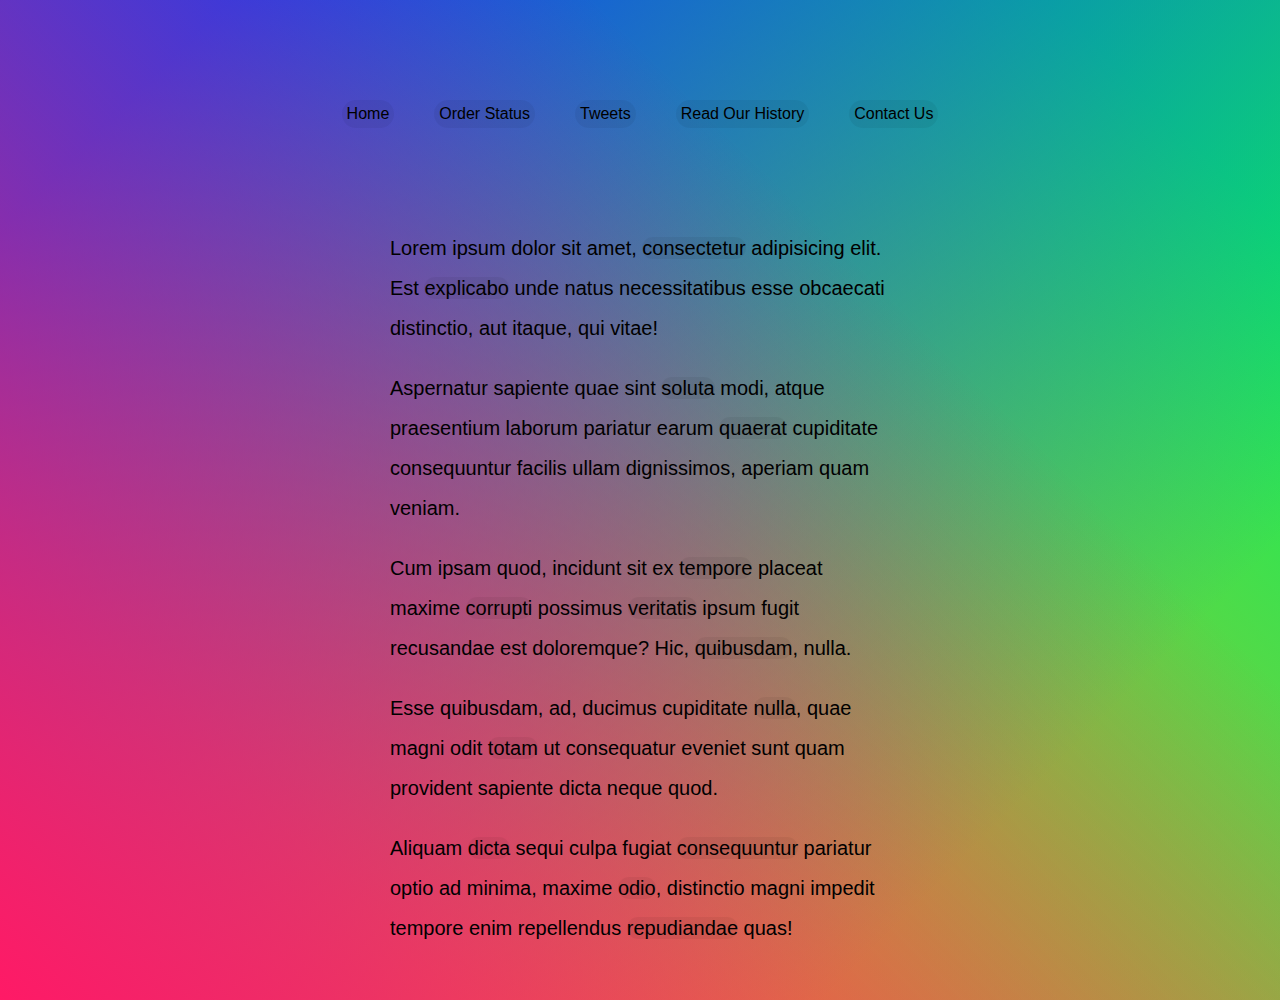
<file: Day22_Highlighter/src/index.html>
<!DOCTYPE html>
<html lang="en">
<head>
  <meta charset="UTF-8">
  <title>👀👀👀Follow Along Nav</title>
  <link rel="stylesheet" href="style.css">
</head>
<body>

    <nav>
      <ul class="menu">
        <li><a href="">Home</a></li>
        <li><a href="">Order Status</a></li>
        <li><a href="">Tweets</a></li>
        <li><a href="">Read Our History</a></li>
        <li><a href="">Contact Us</a></li>
      </ul>
    </nav>

    <div class="wrapper">
      <p>Lorem ipsum dolor sit amet, <a href="">consectetur</a> adipisicing elit. Est <a href="">explicabo</a> unde natus necessitatibus esse obcaecati distinctio, aut itaque, qui vitae!</p>
      <p>Aspernatur sapiente quae sint <a href="">soluta</a> modi, atque praesentium laborum pariatur earum <a href="">quaerat</a> cupiditate consequuntur facilis ullam dignissimos, aperiam quam veniam.</p>
      <p>Cum ipsam quod, incidunt sit ex <a href="">tempore</a> placeat maxime <a href="">corrupti</a> possimus <a href="">veritatis</a> ipsum fugit recusandae est doloremque? Hic, <a href="">quibusdam</a>, nulla.</p>
      <p>Esse quibusdam, ad, ducimus cupiditate <a href="">nulla</a>, quae magni odit <a href="">totam</a> ut consequatur eveniet sunt quam provident sapiente dicta neque quod.</p>
      <p>Aliquam <a href="">dicta</a> sequi culpa fugiat <a href="">consequuntur</a> pariatur optio ad minima, maxime <a href="">odio</a>, distinctio magni impedit tempore enim repellendus <a href="">repudiandae</a> quas!</p>
    </div>

<script>
  const triggers = document.querySelectorAll('a');
  const highlight = document.createElement('span');
  highlight.classList.add('highlight');
  document.body.appendChild(highlight);

  function highlightLink() {
    const linkCoords = this.getBoundingClientRect();
    console.log(linkCoords);
    const coords = {
      width: linkCoords.width,
      height: linkCoords.height,
      top: linkCoords.top + window.scrollY,
      left: linkCoords.left + window.scrollX
    };

    highlight.style.width = `${coords.width}px`;
    highlight.style.height = `${coords.height}px`;
    highlight.style.transform = `translate(${coords.left}px, ${coords.top}px)`;

  }

  triggers.forEach(a => a.addEventListener('mouseenter', highlightLink));

</script>
</body>
</html>
</file>
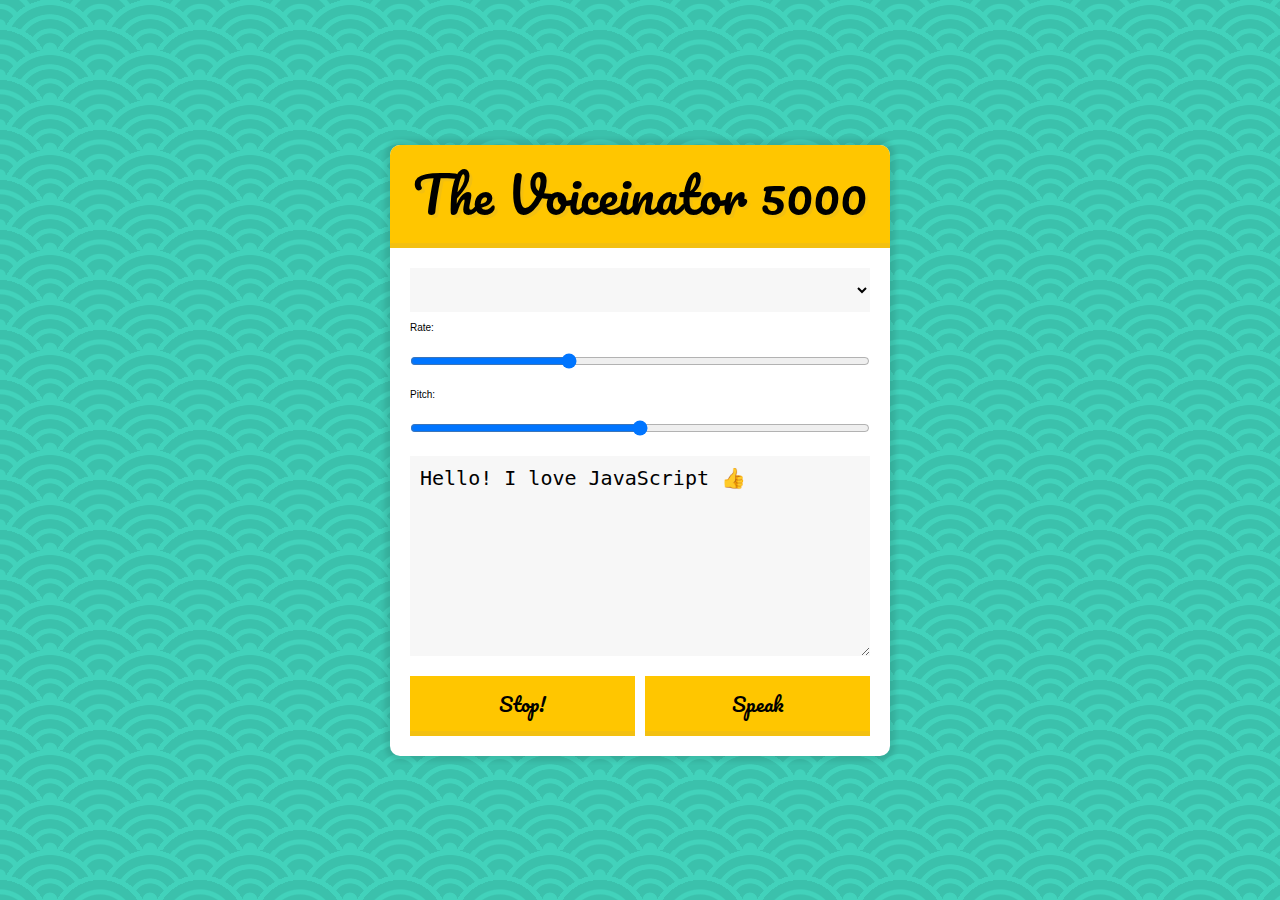
<file: Day23_SpeechSynthesis/src/index.html>
<!DOCTYPE html>
<html lang="en">
<head>
  <meta charset="UTF-8">
  <title>Speech Synthesis</title>
  <link href='https://fonts.googleapis.com/css?family=Pacifico' rel='stylesheet' type='text/css'>
  <link rel="stylesheet" href="style.css">
</head>
<body>

    <div class="voiceinator">

      <h1>The Voiceinator 5000</h1>

      <select name="voice" id="voices">
        <option value="">Select A Voice</option>
      </select>

      <label for="rate">Rate:</label>
      <input name="rate" type="range" min="0" max="3" value="1" step="0.1">

      <label for="pitch">Pitch:</label>

      <input name="pitch" type="range" min="0" max="2" step="0.1">
      <textarea name="text">Hello! I love JavaScript 👍</textarea>
      <button id="stop">Stop!</button>
      <button id="speak">Speak</button>

    </div>

<script>
  const msg = new SpeechSynthesisUtterance();
  let voices = [];
  const voicesDropdown = document.querySelector('[name="voice"]');
  const options = document.querySelectorAll('[type="range"], [name="text"]');
  const speakButton = document.querySelector('#speak');
  const stopButton = document.querySelector('#stop');
  msg.text = document.querySelector('[name="text"]').value;

  function populateVoices() {
    voices = this.getVoices();
    voicesDropdown.innerHTML = voices
      .filter(voice => voice.lang.includes('en'))
      .map(voice => `<option value="${voice.name}">${voice.name} (${voice.lang})</option>`)
      .join('');
  }

  function setVoice() {
    msg.voice = voices.find(voice => voice.name === this.value);
    toggle();
  }

  function toggle(startOver = true) {
    speechSynthesis.cancel();
    if (startOver) {
      speechSynthesis.speak(msg);
    }
  }

  function setOption() {
    console.log(this.name, this.value);
    msg[this.name] = this.value;
    toggle();
  }

  speechSynthesis.addEventListener('voiceschanged', populateVoices);
  voicesDropdown.addEventListener('change', setVoice);
  options.forEach(option => option.addEventListener('change', setOption));
  speakButton.addEventListener('click', toggle);
  stopButton.addEventListener('click', () => toggle(false));

</script>

</body>
</html>
</file>
<file: Day15_LocalStorage/src/style.css>
html {
  box-sizing: border-box;
  background: url("oh-la-la.jpeg") center no-repeat;
  background-size: cover;
  min-height: 100vh;
  display: flex;
  justify-content: center;
  align-items: center;
  text-align: center;
  font-family: Futura, "Trebuchet MS", Arial, sans-serif;
}

*,
*:before,
*:after {
  box-sizing: inherit;
}

svg {
  fill: white;
  background: rgba(0, 0, 0, 0.1);
  padding: 20px;
  border-radius: 50%;
  width: 200px;
  margin-bottom: 50px;
}

.wrapper {
  padding: 20px;
  max-width: 350px;
  background: rgba(255, 255, 255, 0.95);
  box-shadow: 0 0 0 10px rgba(0, 0, 0, 0.1);
}

h2 {
  text-align: center;
  margin: 0;
  font-weight: 200;
}

.plates {
  margin: 0;
  padding: 0;
  text-align: left;
  list-style: none;
}

.plates li {
  border-bottom: 1px solid rgba(0, 0, 0, 0.2);
  padding: 10px 0;
  font-weight: 100;
  display: flex;
}

.plates label {
  flex: 1;
  cursor: pointer;
}

.plates input {
  display: none;
}

.plates input + label:before {
  content: "⬜️";
  margin-right: 10px;
}

.plates input:checked + label:before {
  content: "🌮";
}

.add-items {
  margin-top: 20px;
}

.add-items input {
  padding: 10px;
  outline: 0;
  border: 1px solid rgba(0, 0, 0, 0.1);
}
</file>
<file: Day19_Webcam_Fun/src/style.css>
html {
  box-sizing: border-box;
}

*, *:before, *:after {
  box-sizing: inherit;
}

html {
  font-size: 10px;
  background: #ffc600;
}

.photobooth {
  background: white;
  max-width: 150rem;
  margin: 2rem auto;
  border-radius: 2px;
}

/*clearfix*/
.photobooth:after {
  content: '';
  display: block;
  clear: both;
}

.photo {
  width: 100%;
  float: left;
}

.player {
  position: absolute;
  top: 20px;
  right: 20px;
  width:200px;
}

/*
  Strip!
*/

.strip {
  padding: 2rem;
}

.strip img {
  width: 100px;
  overflow-x: scroll;
  padding: 0.8rem 0.8rem 2.5rem 0.8rem;
  box-shadow: 0 0 3px rgba(0,0,0,0.2);
  background: white;
}

.strip a:nth-child(5n+1) img { transform: rotate(10deg); }
.strip a:nth-child(5n+2) img { transform: rotate(-2deg); }
.strip a:nth-child(5n+3) img { transform: rotate(8deg); }
.strip a:nth-child(5n+4) img { transform: rotate(-11deg); }
.strip a:nth-child(5n+5) img { transform: rotate(12deg); }
</file>
<file: Day1_DrumKit/src/styling.css>
html {
    font-size: 10px;
    background: url(https://img.wallpapersafari.com/desktop/1920/1080/35/52/m0GVKB.jpg) bottom center;
    background-size: cover;
  }

body,html {
    margin: 0;
    padding: 0;
    font-family: sans-serif;
}


kbd {
    display: block;
    font-size: 4rem;
  }
.keys {
    display: flex;
    flex: 2;
    min-height: 100vh;
    align-items: center;
    justify-content: center;
  }

.key {
    border: 5px double rgb(1, 12, 5);
    border-radius: 50px;
    margin: 5rem;
    font-size: 2rem;
    padding: 1rem .5rem;
    transition: all .07s ease;
    width: 10rem;
    text-align: center; 
    color:rgb(248, 135, 5);
    background:  rgb(2, 3, 2);
    text-shadow: 0 0 .5rem black;
  }


.sound {
    font-size: 1.2rem;
    text-transform: uppercase;
    letter-spacing: .1rem;
    color: rgb(248, 135, 5);
  }

.playing {
    transform: scale(1.1);
    border-color: #1900ff;
    box-shadow: 5px 0 1rem .5rem #1900ff;     
  }
</file>
<file: Day22_Highlighter/src/style.css>
html {
  box-sizing: border-box;
}

*, *:before, *:after {
  box-sizing: inherit;
}

body {
  min-height: 100vh;
  margin: 0; /* Important! */
  font-family: sans-serif;
  background:
    linear-gradient(45deg, hsla(340, 100%, 55%, 1) 0%, hsla(340, 100%, 55%, 0) 70%),
    linear-gradient(135deg, hsla(225, 95%, 50%, 1) 10%, hsla(225, 95%, 50%, 0) 80%),
    linear-gradient(225deg, hsla(140, 90%, 50%, 1) 10%, hsla(140, 90%, 50%, 0) 80%),
    linear-gradient(315deg, hsla(35, 95%, 55%, 1) 100%, hsla(35, 95%, 55%, 0) 70%);
}

.wrapper {
  margin: 0 auto;
  max-width: 500px;
  font-size: 20px;
  line-height: 2;
  position: relative;
}

a {
  text-decoration: none;
  color: black;
  background: rgba(0,0,0,0.05);
  border-radius: 20px;
}

.highlight {
  transition: all 0.2s;
  border-bottom: 2px solid white;
  position: absolute;
  top: 0;
  background: white;
  left: 0;
  z-index: -1;
  border-radius: 20px;
  display: block;
  box-shadow: 0 0 10px rgba(0,0,0,0.2);
}

.menu {
  padding: 0;
  display: flex;
  list-style: none;
  justify-content: center;
  margin:100px 0;
}

.menu a {
  display: inline-block;
  padding: 5px;
  margin: 0 20px;
  color: black;
}
</file>
<file: Day23_SpeechSynthesis/src/style.css>
html {
  font-size: 10px;
  box-sizing: border-box;
}

*, *:before, *:after {
  box-sizing: inherit;
}

body {
  margin: 0;
  padding: 0;
  font-family: sans-serif;
  background-color: #3BC1AC;
  display: flex;
  min-height: 100vh;
  align-items: center;

  background-image:
  radial-gradient(circle at 100% 150%, #3BC1AC 24%, #42D2BB 25%, #42D2BB 28%, #3BC1AC 29%, #3BC1AC 36%, #42D2BB 36%, #42D2BB 40%, transparent 40%, transparent),
  radial-gradient(circle at 0    150%, #3BC1AC 24%, #42D2BB 25%, #42D2BB 28%, #3BC1AC 29%, #3BC1AC 36%, #42D2BB 36%, #42D2BB 40%, transparent 40%, transparent),
  radial-gradient(circle at 50%  100%, #42D2BB 10%, #3BC1AC 11%, #3BC1AC 23%, #42D2BB 24%, #42D2BB 30%, #3BC1AC 31%, #3BC1AC 43%, #42D2BB 44%, #42D2BB 50%, #3BC1AC 51%, #3BC1AC 63%, #42D2BB 64%, #42D2BB 71%, transparent 71%, transparent),
  radial-gradient(circle at 100% 50%, #42D2BB 5%, #3BC1AC 6%, #3BC1AC 15%, #42D2BB 16%, #42D2BB 20%, #3BC1AC 21%, #3BC1AC 30%, #42D2BB 31%, #42D2BB 35%, #3BC1AC 36%, #3BC1AC 45%, #42D2BB 46%, #42D2BB 49%, transparent 50%, transparent),
  radial-gradient(circle at 0    50%, #42D2BB 5%, #3BC1AC 6%, #3BC1AC 15%, #42D2BB 16%, #42D2BB 20%, #3BC1AC 21%, #3BC1AC 30%, #42D2BB 31%, #42D2BB 35%, #3BC1AC 36%, #3BC1AC 45%, #42D2BB 46%, #42D2BB 49%, transparent 50%, transparent);
  background-size:100px 50px;
}

.voiceinator {
  padding: 2rem;
  width: 50rem;
  margin: 0 auto;
  border-radius: 1rem;
  position: relative;
  background: white;
  overflow: hidden;
  z-index: 1;
  box-shadow: 0 0 5px 5px rgba(0,0,0,0.1);
}

h1 {
  width: calc(100% + 4rem);
  margin: -2rem 0 2rem -2rem;
  padding: .5rem;
  background: #ffc600;
  border-bottom: 5px solid #F3C010;
  text-align: center;
  font-size: 5rem;
  font-weight: 100;
  font-family: 'Pacifico', cursive;
  text-shadow: 3px 3px 0 #F3C010;
}

.voiceinator input,
.voiceinator button,
.voiceinator select,
.voiceinator textarea {
  width: 100%;
  display: block;
  margin: 10px 0;
  padding: 10px;
  border: 0;
  font-size: 2rem;
  background: #F7F7F7;
  outline: 0;
}

textarea {
  height: 20rem;
}

input[type="select"] {

}

.voiceinator button {
  background: #ffc600;
  border: 0;
  width: 49%;
  float: left;
  font-family: 'Pacifico', cursive;
  margin-bottom: 0;
  font-size: 2rem;
  border-bottom: 5px solid #F3C010;
  cursor: pointer;
  position: relative;
}

.voiceinator button:active {
  top: 2px;
}

.voiceinator button:nth-of-type(1) {
  margin-right: 2%;
}
</file>
